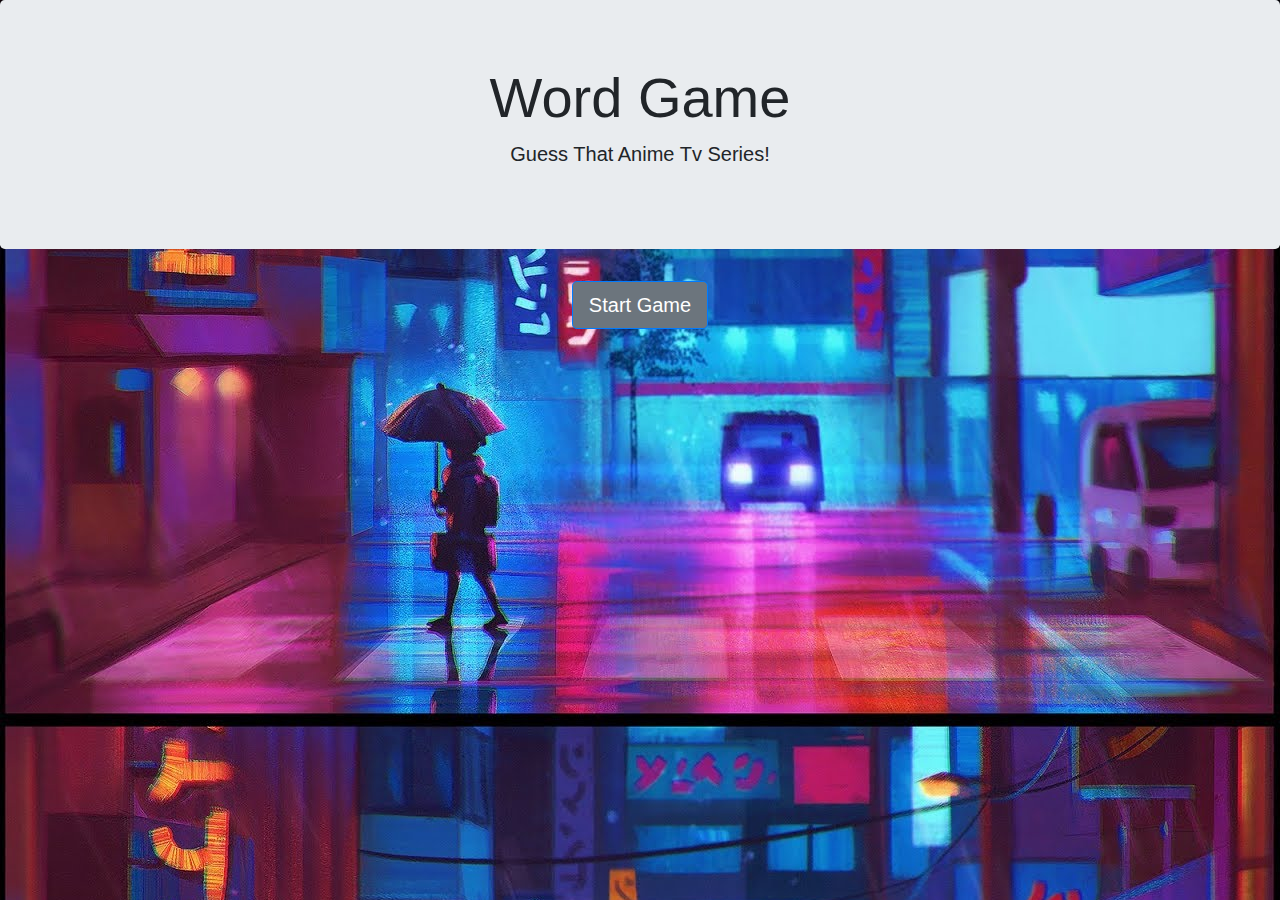
<file: index.html>
<!DOCTYPE html>
 <html en-us>
     <head>
         <title>Word Game</title>
         <meta name="viewport" content="width=device-width, initial-scale=1.0">

         <meta charset="UTF-8">

         <link href="assets/css/style.css">

         <link rel="stylesheet" href="https://stackpath.bootstrapcdn.com/bootstrap/4.3.1/css/bootstrap.min.css" integrity="sha384-ggOyR0iXCbMQv3Xipma34MD+dH/1fQ784/j6cY/iJTQUOhcWr7x9JvoRxT2MZw1T" crossorigin="anonymous">

         <script src="https://code.jquery.com/jquery-3.3.1.slim.min.js" integrity="sha384-q8i/X+965DzO0rT7abK41JStQIAqVgRVzpbzo5smXKp4YfRvH+8abtTE1Pi6jizo" crossorigin="anonymous"></script>

         <script src="https://cdnjs.cloudflare.com/ajax/libs/popper.js/1.14.7/umd/popper.min.js" integrity="sha384-UO2eT0CpHqdSJQ6hJty5KVphtPhzWj9WO1clHTMGa3JDZwrnQq4sF86dIHNDz0W1" crossorigin="anonymous"></script>

         <script src="https://stackpath.bootstrapcdn.com/bootstrap/4.3.1/js/bootstrap.min.js" integrity="sha384-JjSmVgyd0p3pXB1rRibZUAYoIIy6OrQ6VrjIEaFf/nJGzIxFDsf4x0xIM+B07jRM" crossorigin="anonymous"></script>

     </head>
        <body background="assets/images/anime-background.jpg">
            <header>
            <div class="jumbotron jumbotron">
              <div class="row justify-content-center">
                  <h1 class="display-4">Word Game</h1>
              </div>
              <div class="row justify-content-center">
                  <p class="lead">Guess That Anime Tv Series!</p>
                </div>
              </div>
            </header>
            <div class="container">
              <div class="row justify-content-center">
              <a type="button" class="btn btn-primary btn-lg bg-secondary" href="MainIndex.html">Start Game</a>
            </div>
                </div>
                </div>
        </body>
        <script type="text/javascript" src="./assets/javascript/game.js"></script>
 </html>
</file>
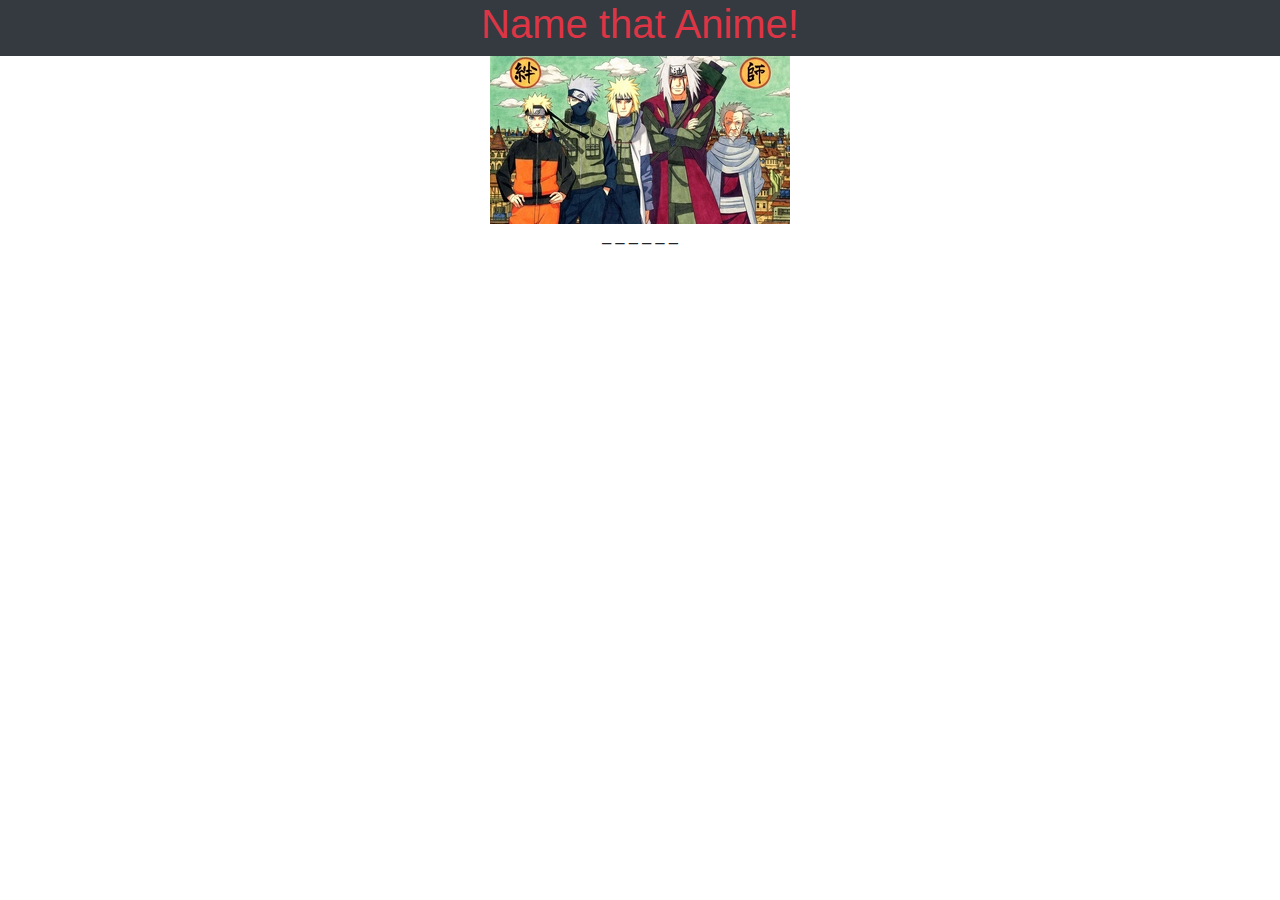
<file: MainIndex.html>
<!DOCTYPE html>
 <html en-us>
     <head>
         <title>Word Game</title>
         <meta name="viewport" content="width=device-width, initial-scale=1.0">

         <meta charset="UTF-8">

         <link href="assets/css/style.css">

         <link rel="stylesheet" href="https://stackpath.bootstrapcdn.com/bootstrap/4.3.1/css/bootstrap.min.css" integrity="sha384-ggOyR0iXCbMQv3Xipma34MD+dH/1fQ784/j6cY/iJTQUOhcWr7x9JvoRxT2MZw1T" crossorigin="anonymous">
         <script src="https://code.jquery.com/jquery-3.3.1.slim.min.js" integrity="sha384-q8i/X+965DzO0rT7abK41JStQIAqVgRVzpbzo5smXKp4YfRvH+8abtTE1Pi6jizo" crossorigin="anonymous"></script>
         <script src="https://cdnjs.cloudflare.com/ajax/libs/popper.js/1.14.7/umd/popper.min.js" integrity="sha384-UO2eT0CpHqdSJQ6hJty5KVphtPhzWj9WO1clHTMGa3JDZwrnQq4sF86dIHNDz0W1" crossorigin="anonymous"></script>
         <script src="https://stackpath.bootstrapcdn.com/bootstrap/4.3.1/js/bootstrap.min.js" integrity="sha384-JjSmVgyd0p3pXB1rRibZUAYoIIy6OrQ6VrjIEaFf/nJGzIxFDsf4x0xIM+B07jRM" crossorigin="anonymous"></script>

     </head>

     <body>
        <div class="container-fluid">
            <div class="row justify-content-center bg-dark text-danger">
                    <h1>Name that Anime!</h1>
                    </div>
                    <div class="row justify-content-center">
                        <img id="imgGuess" src="assets/images/naruto.jpg">
                    </div>
                    <div class="row justify-content-center">
                   _ _ _ _ _ _
                    </div>
                    </div>
                 </div>
                 <script type="text/javascript" src="./assets/javascript/game.js"></script>
            </body>
        
     </html>
</file>
<file: assets/css/style.css>
#imgGuess {
    margin-top: 40px;
    padding-top: 40px;
}
</file>
